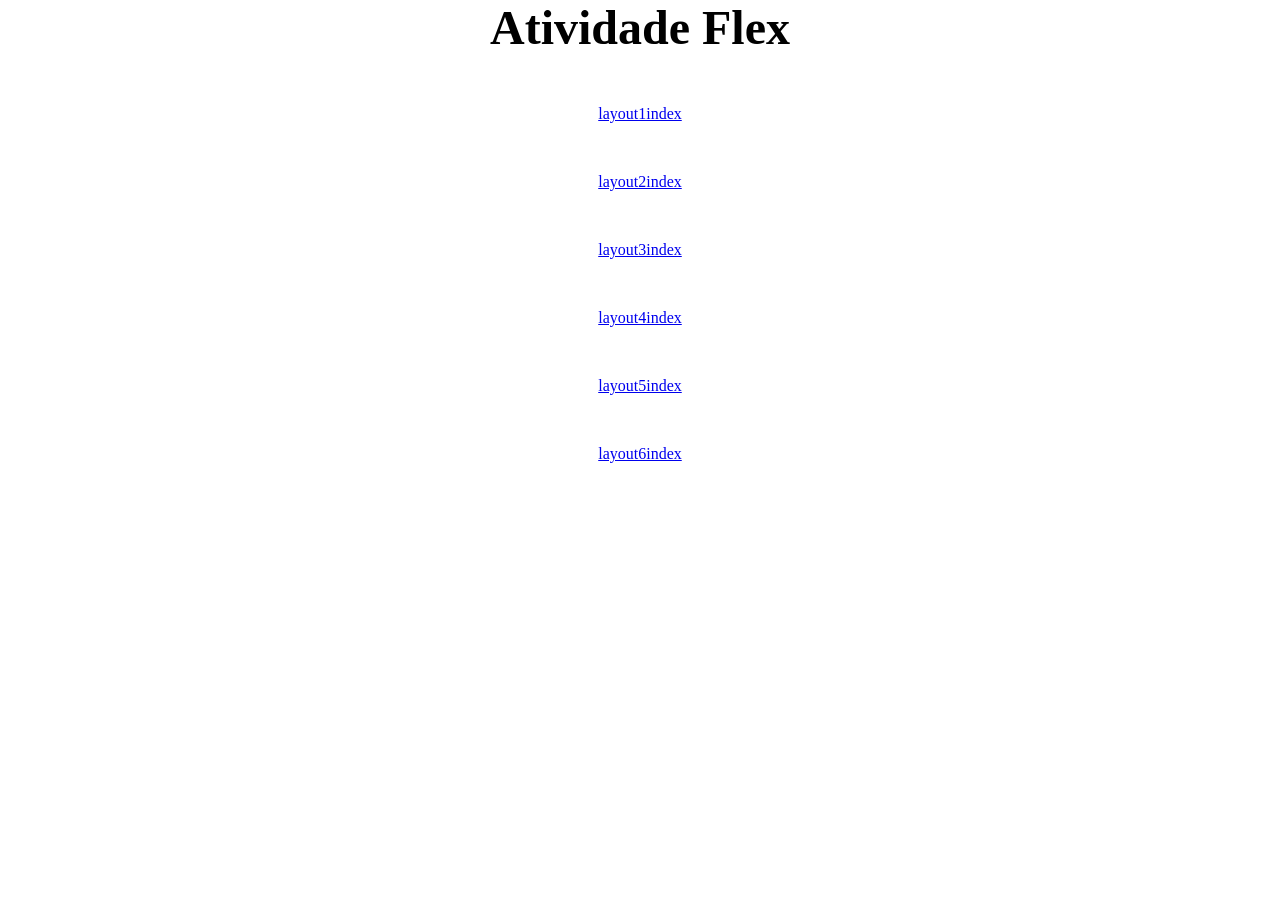
<file: index.html>
<!DOCTYPE html>
<html lang="pt-br">
<head>
    <meta charset="UTF-8">
    <meta http-equiv="X-UA-Compatible" content="IE=edge">
    <meta name="viewport" content="width=device-width, initial-scale=1.0">
    <link rel="stylesheet" href="atividade.css">
    <title>ATIVIDADE FLEX</title>
</head>
<body>
   <h1> Atividade Flex</h1> 

   <a href="layout1index.html"> layout1index</a>
   <a href="layout2index.html"> layout2index</a>
   <a href="layout3index.html"> layout3index</a>
   <a href="layout4index.html"> layout4index</a>
   <a href="layout5index.html"> layout5index</a>
   <a href="layout6index.html"> layout6index</a>
</body>
</html>
</file>
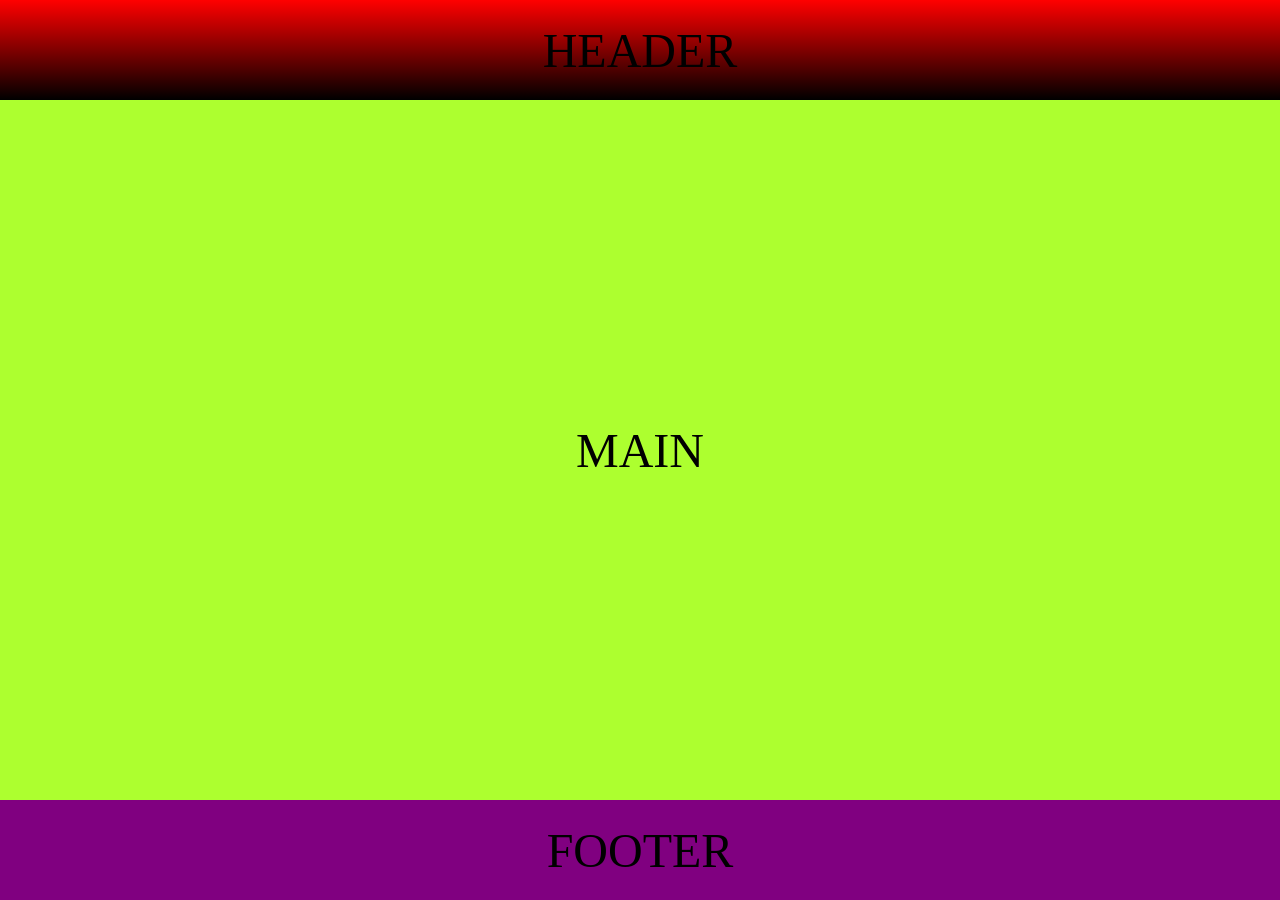
<file: layout1index.html>
<!DOCTYPE html>
<html lang="pt-br">
<head>
    <meta charset="UTF-8">
    <meta http-equiv="X-UA-Compatible" content="IE=edge">
    <meta name="viewport" content="width=device-width, initial-scale=1.0">
    <link rel="stylesheet" href="layout1.css">
    <title>Exercicios layout</title>
</head>
<body>
    <Header class="header">
        HEADER
    </Header>
    <main class="main">
        MAIN
    </main>
    <footer class="footer">
        FOOTER
    </footer>
</body>
</html>
</file>
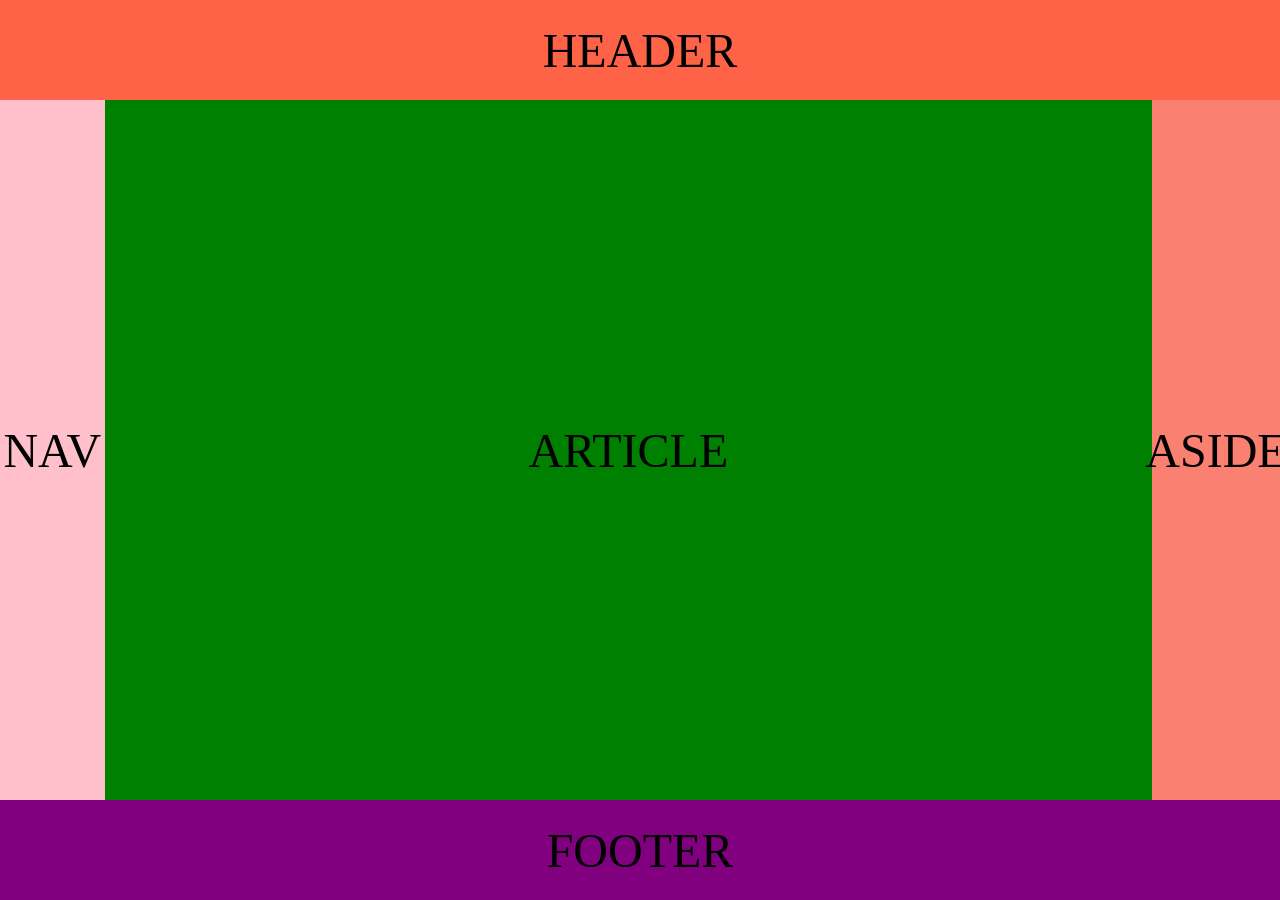
<file: layout2index.html>
<!DOCTYPE html>
<html lang="pt-br">
<head>
    <meta charset="UTF-8">
    <meta http-equiv="X-UA-Compatible" content="IE=edge">
    <meta name="viewport" content="width=device-width, initial-scale=1.0">
    <link rel="stylesheet" href="layout2.css">
    <title>Exercicios layout</title>
</head>
<body>
    <Header class="header">
        HEADER
    </Header>
    <main class="main">
       <nav class="nav">
           NAV
       </nav>
       <article class="article">
           ARTICLE
       </article>
       <aside class="aside">
           ASIDE
       </aside>

    </main>
    <footer class="footer">
        FOOTER
    </footer>
</body>
</html>
</file>
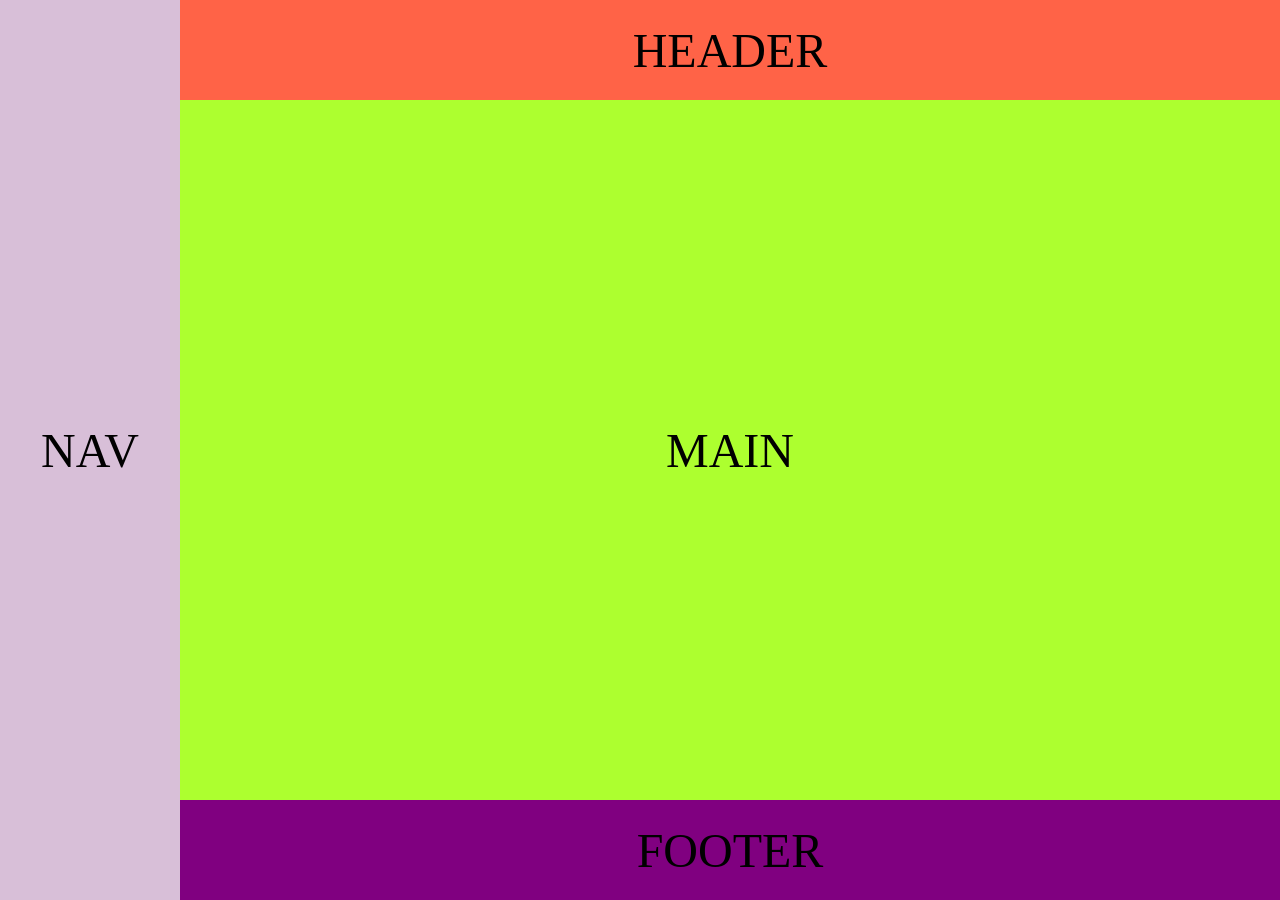
<file: layout3index.html>
<!DOCTYPE html>
<html lang="pt-br">
<head>
    <meta charset="UTF-8">
    <meta http-equiv="X-UA-Compatible" content="IE=edge">
    <meta name="viewport" content="width=device-width, initial-scale=1.0">
    <link rel="stylesheet" href="layout3.css">
    <title>Exercicios layout</title>
</head>
<body>
     <nav class="nav">
        NAV
    </nav>
    <div class="caixa">
    <Header class="header">
        HEADER
    </Header>
    <main class="main">
        MAIN
    </main>
    <footer class="footer">
        FOOTER
    </footer>
    </div>
</body>
</html>
</file>
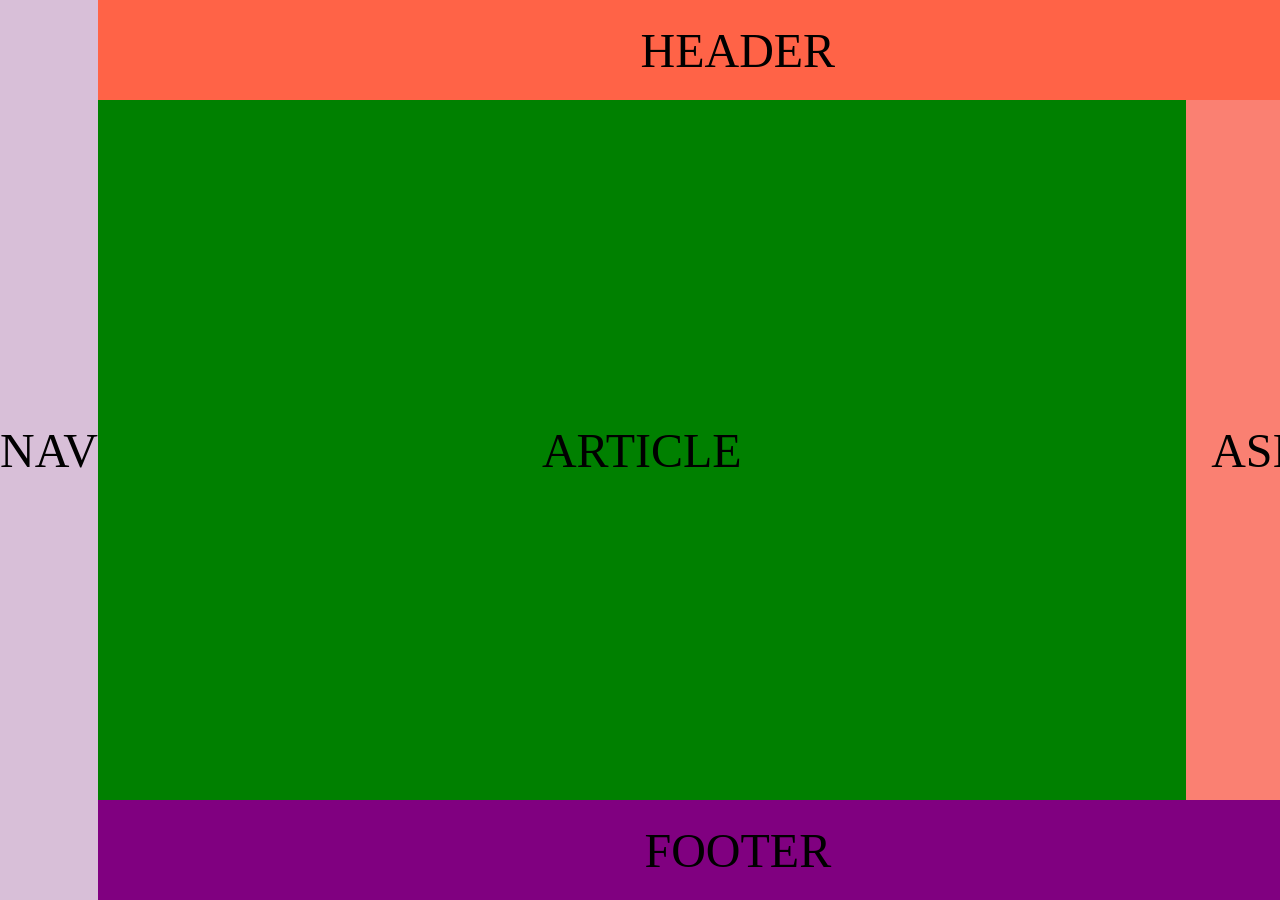
<file: layout4index.html>
<!DOCTYPE html>
<html lang="pt-br">
<head>
    <meta charset="UTF-8">
    <meta http-equiv="X-UA-Compatible" content="IE=edge">
    <meta name="viewport" content="width=device-width, initial-scale=1.0">
    <link rel="stylesheet" href="layout4.css">
    <title>Exercicios layout</title>
</head>
<body>
     <nav class="nav">
        NAV
    </nav>
    <div class="caixa">
    <Header class="header">
        HEADER
    </Header>
    <main class="main">
       <article class="article">
           ARTICLE
       </article>
       <aside class="aside">
           ASIDE
       </aside>

    </main>
    <footer class="footer">
        FOOTER
    </footer>
    </div>
</body>
</html>
</file>
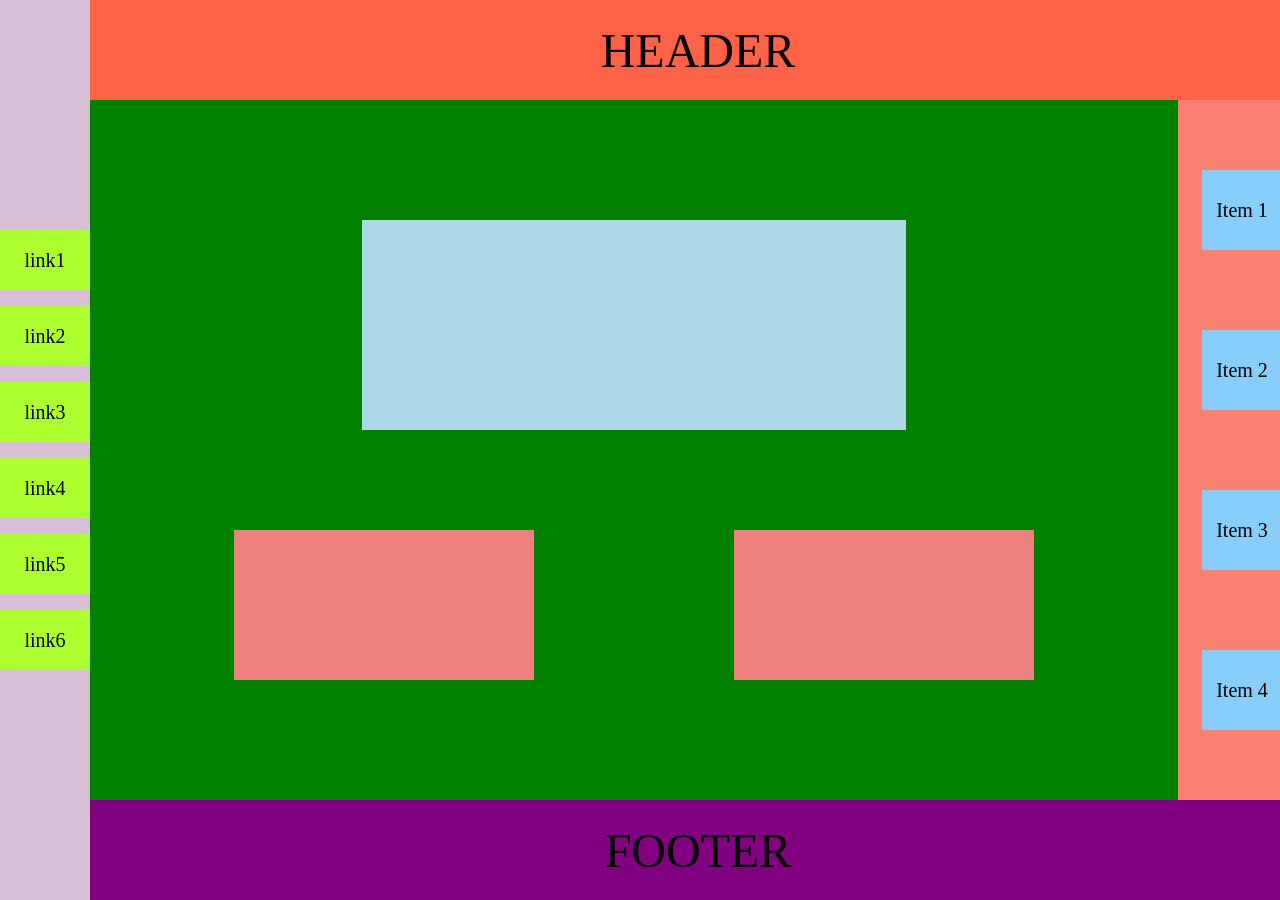
<file: layout5index.html>
<!DOCTYPE html>
<html lang="pt-br">
<head>
    <meta charset="UTF-8">
    <meta http-equiv="X-UA-Compatible" content="IE=edge">
    <meta name="viewport" content="width=device-width, initial-scale=1.0">
    <link rel="stylesheet" href="layout5.css">
    <title>Exercicios layout</title>
</head>
<body>
     <nav class="nav">
        <div class="link">
            link1
        </div>
        <div class="link">
            link2
        </div>
        <div class="link">
            link3
        </div>
        <div class="link">
            link4
        </div>
        <div class="link">
            link5
        </div>
        <div class="link">
            link6
        </div>
    </nav>
    <div class="caixa">
    <Header class="header">
        HEADER
    </Header>
    <main class="main">
       <article class="article">
           <div class="box"></div>
           
           <div class="mboxes">
           <div class="boxes"></div>
           <div class="boxes"></div>
           </div>
       </article>
       <aside class="aside">
           <div class="item">
            Item 1
           </div>
           <div class="item">
            Item 2
           </div>
           <div class="item">
            Item 3
           </div>
           <div class="item">
            Item 4
           </div>
       </aside>

    </main>
    <footer class="footer">
        FOOTER
    </footer>
    </div>
</body>
</html>
</file>
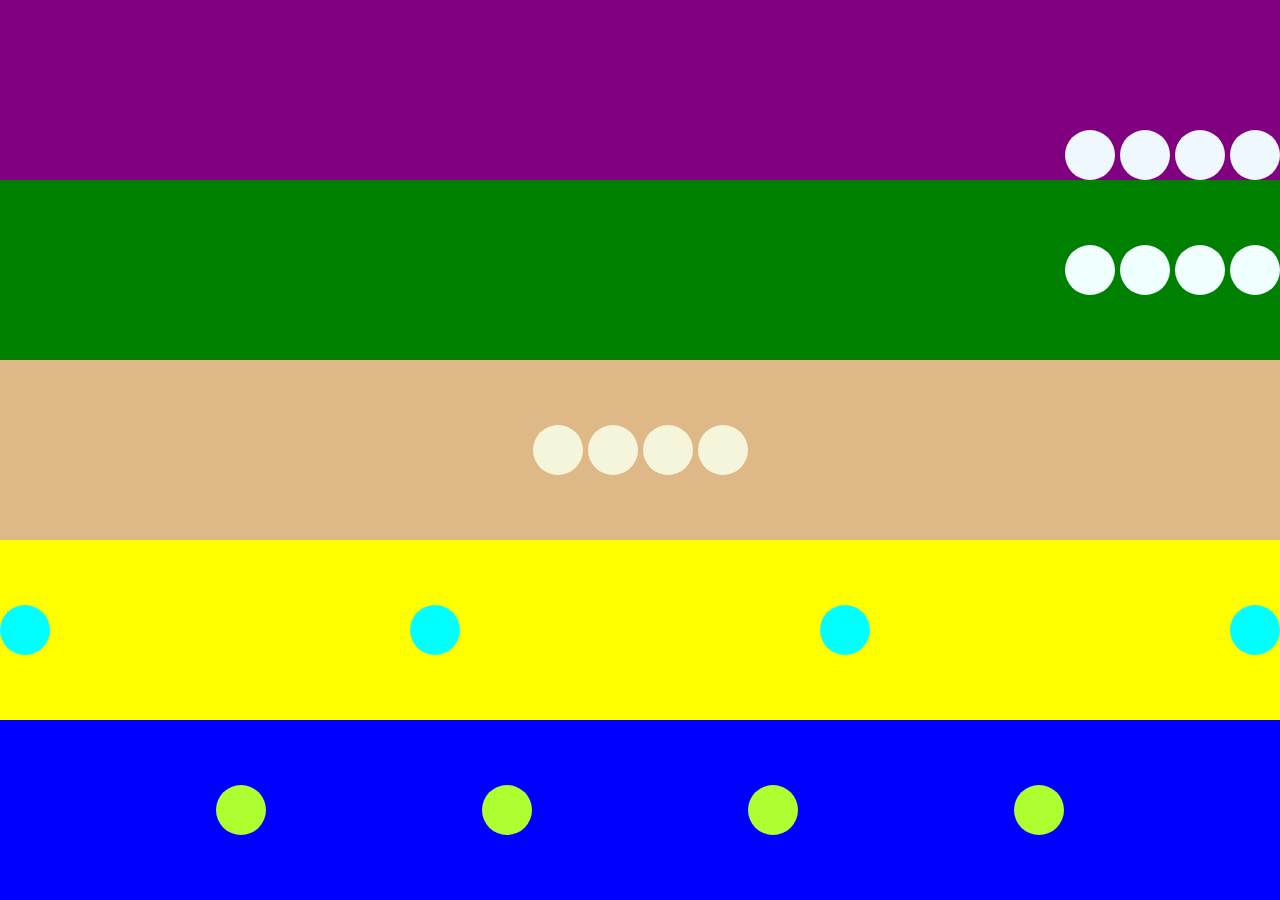
<file: layout6index.html>
<!DOCTYPE html>
<html lang="pt-br">
<head>
    <meta charset="UTF-8">
    <meta http-equiv="X-UA-Compatible" content="IE=edge">
    <meta name="viewport" content="width=device-width, initial-scale=1.0">
    <link rel="stylesheet" href="layout6.css">
    <title>exercicios layout</title>
</head>
<body>
    <div class="roxo">
        <div class="bolaroxa"></div>
        <div class="bolaroxa"></div>
        <div class="bolaroxa"></div>
        <div class="bolaroxa"></div>
    </div>
    <div class="verde">
        <div class="bolaverde"></div>
        <div class="bolaverde"></div>
        <div class="bolaverde"></div>
        <div class="bolaverde"></div>
    </div>
    <div class="marrom">
        <div class="bolamarrom"></div>
        <div class="bolamarrom"></div>
        <div class="bolamarrom"></div>
        <div class="bolamarrom"></div>
    </div>
    <div class="amarelo">
        <div class="bolaamarela"></div>
        <div class="bolaamarela"></div>
        <div class="bolaamarela"></div>
        <div class="bolaamarela"></div>
    </div>
    <div class="azul">
        <div class="bolaazul"></div>
        <div class="bolaazul"></div>
        <div class="bolaazul"></div>
        <div class="bolaazul"></div>
    </div>
</body>
</html>
</file>
<file: atividade.css>
*{
    margin: 0;
    padding: 0;
    box-sizing: border-box;
}

body{
    display: flex;
    flex-direction: column;
    justify-content: center;
    align-items: center;
    gap: 50px;
}


h1{
    font-size: 48px;
    text-align: center;
}
</file>
<file: layout1.css>
*{
    margin: 0;
    padding: 0;
    box-sizing: border-box;
}

body {
    height: 100vh;
    display: flex;
    flex-direction: column;
    text-align: center;
}

.header {
    display: flex;
    background: linear-gradient(red,black);
    height: 100px;
    font-size: 48px; 
    align-items: center;
    justify-content: center;
}

.main {
    display: flex;
    background-color: greenyellow;
    flex-grow: 1;
    font-size: 48px; 
    align-items: center;
    justify-content: center;
}

.footer {
    display: flex;
    background-color: purple;
    height: 100px;
    font-size: 48px; 
    align-items: center;
    justify-content: center;
}
</file>
<file: layout2.css>
*{
    margin: 0;
    padding: 0;
    box-sizing: border-box;
}

body {
    height: 100vh;
    display: flex;
    flex-direction: column;
    text-align: center;
}

.header {
    display: flex;
    background-color: tomato;
    height: 100px;
    font-size: 48px; 
    align-items: center;
    justify-content: center;
}

.main {
    display: flex;
    font-size: 48px;
    flex-grow: 1;
}

.nav{
   display: flex;
   background-color: pink;
   align-items: center;
   justify-content: center;
   width: 10vw;
}

.article{
    display: flex;
    background-color: green;
    align-items: center;
    justify-content: center;
    width: 100vw;
}

.aside{
    display: flex;
    background-color: salmon;
    align-items: center;
    justify-items: center;
    justify-content: center;
    width: 10vw;
    
}

.footer {
    display: flex;
    background-color: purple;
    height: 100px;
    font-size: 48px; 
    align-items: center;
    justify-content: center;
}
</file>
<file: layout3.css>
*{
    margin: 0;
    padding: 0;
    box-sizing: border-box;
}

body {
    height: 100vh;
    display: flex;
    flex-direction: row;
    text-align: center;
}

.nav {
    display: flex;
    background-color: thistle;
    height: 100vh;
    width: 180px;
    font-size: 48px;
    align-items: center;
    justify-content: center;
}

.caixa{
    display: flex;
    flex-direction:column;
    flex-grow: 1;

}

.header {
    display: flex;
    background-color: tomato;
    height: 100px;
    font-size: 48px; 
    align-items: center;
    justify-content: center;
}

.main {
    display: flex;
    background-color: greenyellow;
    flex-grow: 1;
    font-size: 48px; 
    align-items: center;
    justify-content: center;
}

.footer {
    display: flex;
    background-color: purple;
    height: 100px;
    font-size: 48px; 
    align-items: center;
    justify-content: center;
}
</file>
<file: layout4.css>
*{
    margin: 0;
    padding: 0;
    box-sizing: border-box;
}

body {
    height: 100vh;
    display: flex;
    flex-direction: row;
    text-align: center;
}

.nav {
    display: flex;
    background-color: thistle;
    height: 100vh;
    width: 50vw;
    font-size: 48px;
    align-items: center;
    justify-content: center;
}

.caixa{
    display: flex;
    flex-direction:column;
    flex-grow: 1;

}


.header {
    display: flex;
    background-color: tomato;
    height: 100px;
    font-size: 48px; 
    align-items: center;
    justify-content: center;
}

.main {
    display: flex;
    flex-grow: 1;
    font-size: 48px;
}


.article{
    display: flex;
    background-color: green;
    align-items: center;
    justify-content: center;
    width: 85vw;
}

.aside{
    display: flex;
    background-color: salmon;
    align-items: center;
    justify-items: center;
    width: 15vw;
    text-align: center;
    justify-content: center;
}

.footer {
    display: flex;
    background-color: purple;
    height: 100px;
    font-size: 48px; 
    align-items: center;
    justify-content: center;
}
</file>
<file: layout5.css>
*{
    margin: 0;
    padding: 0;
    box-sizing: border-box;
}

body {
    height: 100vh;
    display: flex;
    flex-direction: row;
    text-align: center;
}

.nav {
    display: flex;
    flex-direction: column;
    gap: 16px;
    background-color: thistle;
    height: 100vh;
    width: 180px;
    font-size: 20px;
    align-items: center;
    justify-content: center;
}

.link{
    display: flex;
    flex-direction: column;
    background-color: greenyellow;
    align-items: center;
    justify-content: center;
    height: 60px;
    width: 90px;    
}

.caixa{
    display: flex;
    flex-direction:column;
    flex-grow: 1;

}


.header {
    display: flex;
    background-color: tomato;
    height: 100px;
    font-size: 48px; 
    align-items: center;
    justify-content: center;
}

.main {
    display: flex;
    flex-grow: 1;
    font-size: 20px;
}


.article{
    display: flex;
    background-color: green;
    flex-direction: column;
    align-items: center;
    justify-content: center;
    width: 85vw;
    gap: 100px;
}

.box{
    background-color: lightblue;
    height: 30%;
    width: 50%;
}

.mboxes{
    display: flex;
    flex-direction: row;
    gap: 200px;
    justify-content: center;
    width: 100%;
}

.boxes{
    background-color: lightcoral;
    height: 150px;
    width: 300px;
}

.aside{
    display: flex;
    flex-direction: column;
    gap: 80px;
    background-color: salmon;
    align-items: center;
    justify-items: center;
    width: 10vw;
    text-align: center;
    justify-content: center;
}

.item{
    display: flex;
    flex-direction: column;
    background-color: lightskyblue;
    align-items: center;
    justify-content: center;
    height: 80px;
    width: 80px;   
}

.footer {
    display: flex;
    background-color: purple;
    height: 100px;
    font-size: 48px; 
    align-items: center;
    justify-content: center;
}
</file>
<file: layout6.css>
*{
    margin: 0;
    padding: 0;
    box-sizing: border-box;
}

body{
    display: flex;
    flex-direction: column;
    text-align: center;
    height: 100vh;
}

.roxo{
    display: flex;
    background-color: purple;
    width: 100%;
    height: 25vh;
    flex-direction: center;
    align-items: end;
    align-content: left;
    justify-content: flex-end;
    gap: 5px;
}

.bolaroxa{
    background-color: aliceblue;
    width: 50px;
    height: 50px;
    border-radius: 50%;
}


.verde{
    display: flex;
    background-color: green;
    width: 100%;
    height: 25vh;
    flex-direction: center;
    justify-content: flex-end;
    align-items: center;
    align-content: center;
    gap: 5px;
}

.bolaverde{
    background-color: azure;
    width: 50px;
    height: 50px;
    border-radius: 50%;
}


.marrom{
    display: flex;
    background-color: burlywood;
    width: 100%;
    height: 25vh;
    flex-direction: center;
    justify-content: center;
    align-items: center;
    align-content: center;
    gap: 5px;
}

.bolamarrom{
    background-color: beige;
    width: 50px;
    height: 50px;
    border-radius: 50%;
}


.amarelo{
    display: flex;
    background-color: yellow;
    width: 100%;
    height: 25vh;
    flex-direction: center;
    text-align: center;
    justify-content: space-between;
    align-items: center;
    align-content: center;

}

.bolaamarela{
    background-color: cyan;
    width: 50px;
    height: 50px;
    border-radius: 50%;
}


.azul{
    display: flex;
    background-color: blue;
    width: 100%;
    height: 25vh;
    flex-direction: center;
    align-items: center;
    align-content: center;
    justify-content: space-evenly;

}

.bolaazul{
    background-color: greenyellow;
    width: 50px;
    height: 50px;
    border-radius: 50%;
}
</file>
